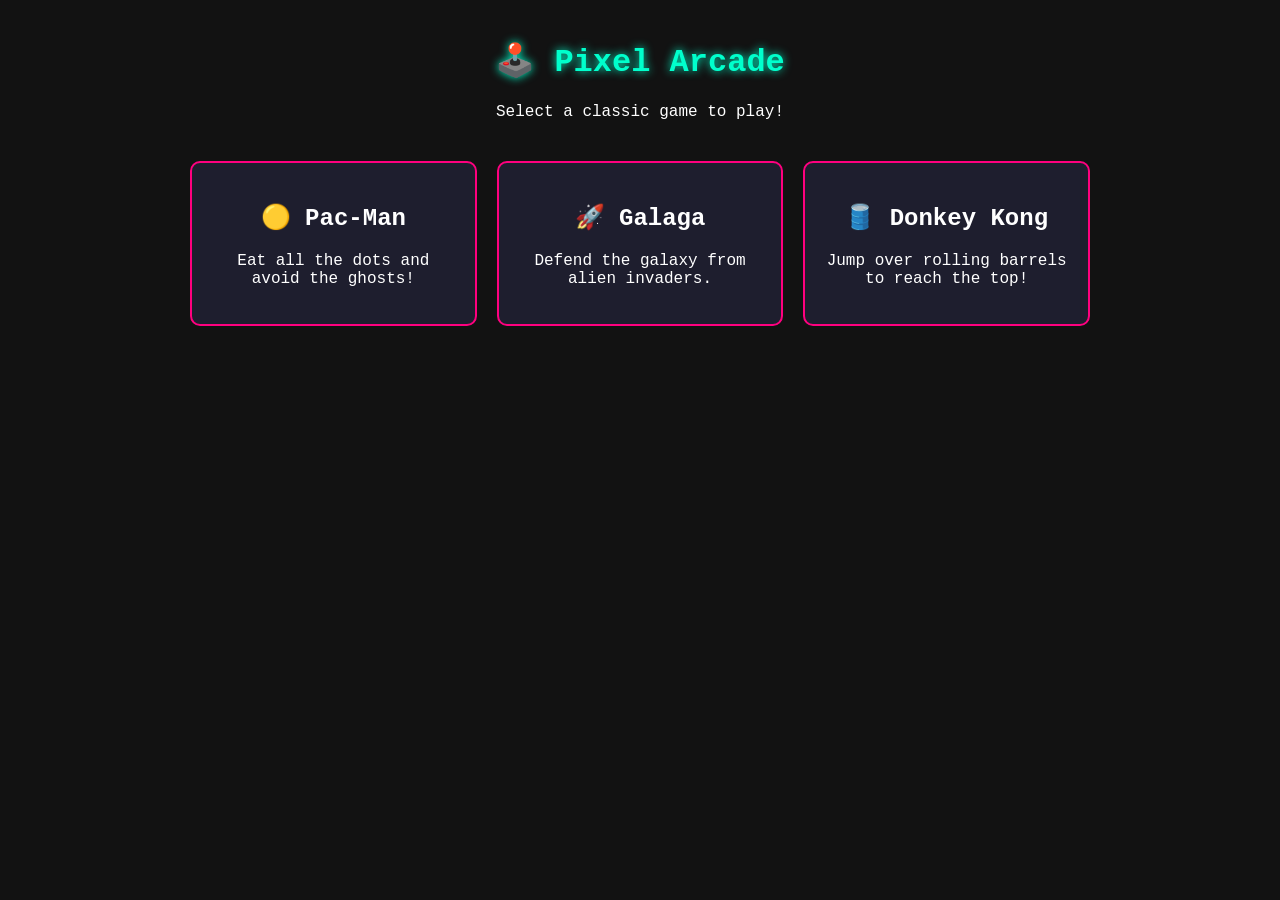
<file: index.html>
<!DOCTYPE html>
<html lang="en">
<head>
  <meta charset="UTF-8">
  <meta name="viewport" content="width=device-width, initial-scale=1.0">
  <title>Pixel Arcade</title>
  <link rel="stylesheet" href="style.css">
</head>
<body>
  <header>
    <h1>🕹️ Pixel Arcade</h1>
    <p>Select a classic game to play!</p>
  </header>

  <main class="game-grid">
    <a href="games/pacman.html" class="game-card">
      <h2>🟡 Pac-Man</h2>
      <p>Eat all the dots and avoid the ghosts!</p>
    </a>

    <a href="games/galaga.html" class="game-card">
      <h2>🚀 Galaga</h2>
      <p>Defend the galaxy from alien invaders.</p>
    </a>

    <a href="games/donkeykong.html" class="game-card">
      <h2>🛢️ Donkey Kong</h2>
      <p>Jump over rolling barrels to reach the top!</p>
    </a>
  </main>
</body>
</html>
</file>
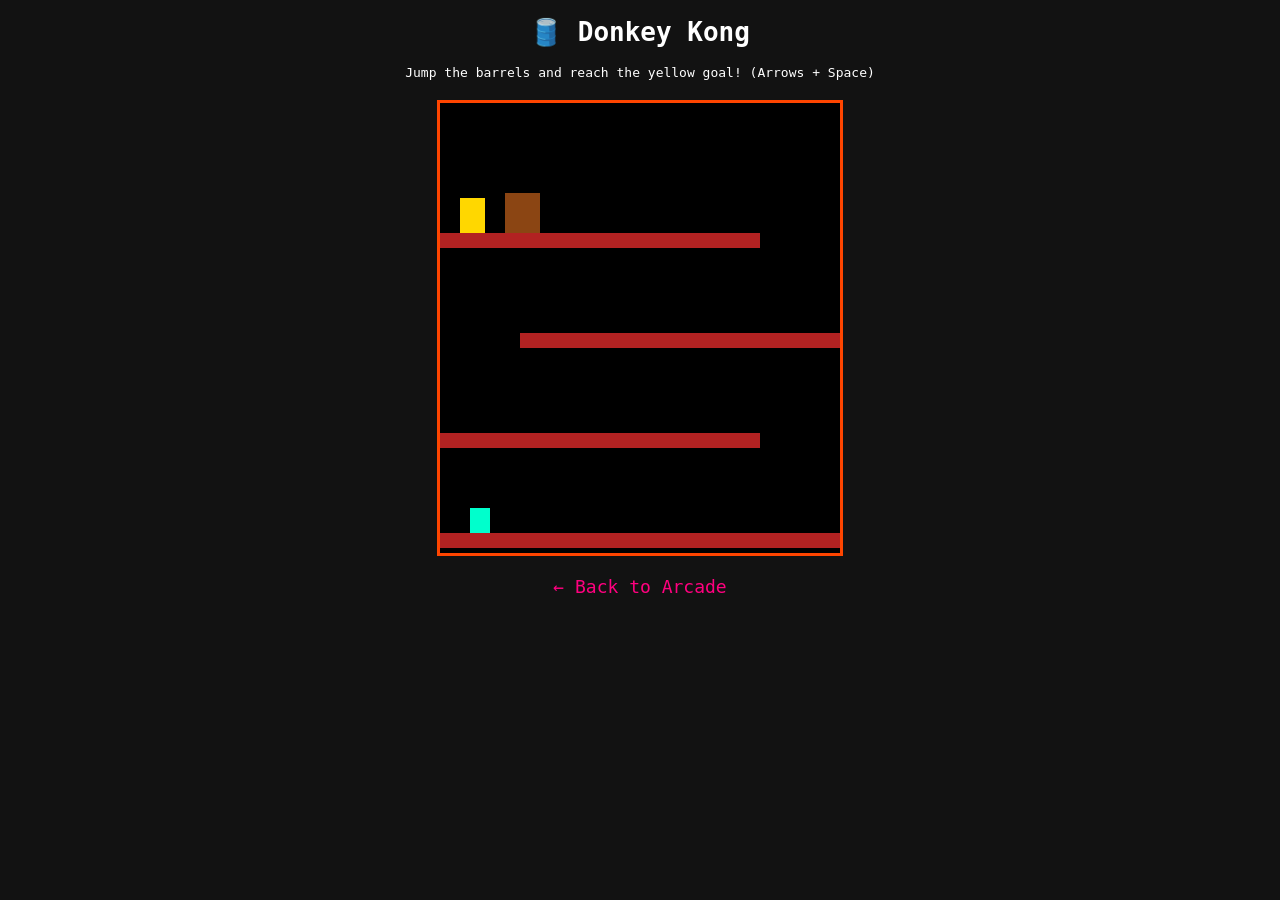
<file: games/donkeykong.html>
<!DOCTYPE html>
<html lang="en">
<head>
  <meta charset="UTF-8">
  <title>Donkey Kong</title>
  <style>
    body { background: #121212; color: white; font-family: monospace; text-align: center; }
    canvas { background: #000; border: 3px solid #ff4500; display: block; margin: 20px auto; }
    a { color: #ff007f; text-decoration: none; font-size: 18px; }
  </style>
</head>
<body>
  <h1>🛢️ Donkey Kong</h1>
  <p>Jump the barrels and reach the yellow goal! (Arrows + Space)</p>
  <canvas id="game" width="400" height="450"></canvas>
  <a href="../index.html">← Back to Arcade</a>

  <script>
    const canvas = document.getElementById("game");
    const ctx = canvas.getContext("2d");

    let player = { x: 30, y: 400, w: 20, h: 25, vx: 0, vy: 0, grounded: false };
    let barrels = [];
    let keys = {};
    let frame = 0;

    const platforms = [
      { x: 0, y: 430, w: 400, h: 15 },
      { x: 0, y: 330, w: 320, h: 15 },
      { x: 80, y: 230, w: 320, h: 15 },
      { x: 0, y: 130, w: 320, h: 15 }
    ];
    const goal = { x: 20, y: 95, w: 25, h: 35 };

    document.addEventListener("keydown", e => keys[e.key] = true);
    document.addEventListener("keyup", e => keys[e.key] = false);

    function loop() {
      ctx.clearRect(0, 0, canvas.width, canvas.height);
      frame++;

      // Player Movement
      if (keys["ArrowLeft"]) player.vx = -3;
      else if (keys["ArrowRight"]) player.vx = 3;
      else player.vx = 0;

      if ((keys["ArrowUp"] || keys[" "]) && player.grounded) {
        player.vy = -8.5;
        player.grounded = false;
      }

      player.vy += 0.4; // Gravity
      player.x += player.vx;
      player.y += player.vy;

      // Screen bounds
      if (player.x < 0) player.x = 0;
      if (player.x + player.w > canvas.width) player.x = canvas.width - player.w;

      // Platform collisions
      player.grounded = false;
      platforms.forEach(p => {
        ctx.fillStyle = "#b22222";
        ctx.fillRect(p.x, p.y, p.w, p.h);

        if (player.x < p.x + p.w && player.x + player.w > p.x &&
            player.y + player.h >= p.y && player.y + player.h <= p.y + p.h + player.vy && player.vy >= 0) {
          player.y = p.y - player.h;
          player.vy = 0;
          player.grounded = true;
        }
      });

      // Spawn Barrels
      if (frame % 110 === 0) {
        barrels.push({ x: 80, y: 110, r: 8, vx: 2.5, vy: 0 });
      }

      // Update & Draw Barrels
      barrels.forEach((b, i) => {
        b.vy += 0.4;
        b.x += b.vx;
        b.y += b.vy;

        platforms.forEach(p => {
          if (b.x > p.x && b.x < p.x + p.w && b.y + b.r >= p.y && b.y + b.r <= p.y + p.h + b.vy) {
            b.y = p.y - b.r;
            b.vy = 0;
          }
        });

        if (b.x <= b.r || b.x >= canvas.width - b.r) b.vx *= -1;
        if (b.y > canvas.height) barrels.splice(i, 1);

        ctx.fillStyle = "#cd853f";
        ctx.beginPath();
        ctx.arc(b.x, b.y, b.r, 0, Math.PI * 2);
        ctx.fill();

        // Hit player check
        if (Math.hypot(player.x + 10 - b.x, player.y + 12 - b.y) < b.r + 10) {
          alert("Hit by a barrel! Game Over.");
          location.reload();
        }
      });

      // Draw Goal & Donkey Kong stand-in
      ctx.fillStyle = "gold";
      ctx.fillRect(goal.x, goal.y, goal.w, goal.h);
      ctx.fillStyle = "#8b4513";
      ctx.fillRect(65, 90, 35, 40);

      // Draw Player
      ctx.fillStyle = "#00ffcc";
      ctx.fillRect(player.x, player.y, player.w, player.h);

      // Win check
      if (player.x < goal.x + goal.w && player.x + player.w > goal.x && player.y < goal.y + goal.h) {
        alert("You reached the top! You Win!");
        location.reload();
      }

      requestAnimationFrame(loop);
    }
    loop();
  </script>
</body>
</html>
</file>
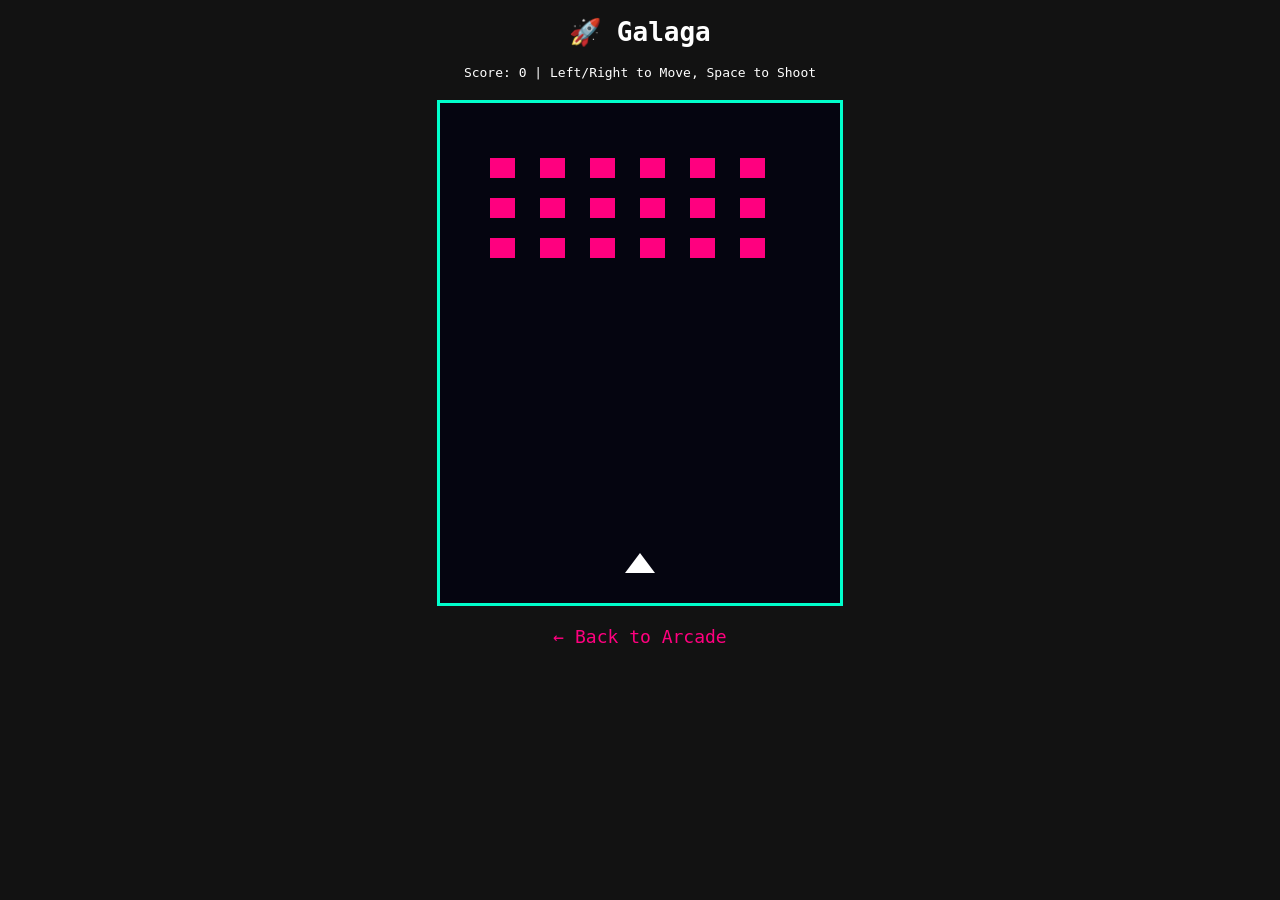
<file: games/galaga.html>
<!DOCTYPE html>
<html lang="en">
<head>
  <meta charset="UTF-8">
  <title>Galaga</title>
  <style>
    body { background: #121212; color: white; font-family: monospace; text-align: center; }
    canvas { background: #050510; border: 3px solid #00ffcc; display: block; margin: 20px auto; }
    a { color: #ff007f; text-decoration: none; font-size: 18px; }
  </style>
</head>
<body>
  <h1>🚀 Galaga</h1>
  <p>Score: <span id="score">0</span> | Left/Right to Move, Space to Shoot</p>
  <canvas id="game" width="400" height="500"></canvas>
  <a href="../index.html">← Back to Arcade</a>

  <script>
    const canvas = document.getElementById("game");
    const ctx = canvas.getContext("2d");
    let score = 0;
    let ship = { x: 185, y: 450, w: 30, h: 20 };
    let bullets = [];
    let enemies = [];
    let enemyDir = 2;
    let keys = {};

    for (let r = 0; r < 3; r++) {
      for (let c = 0; c < 6; c++) {
        enemies.push({ x: 50 + c * 50, y: 40 + r * 40, w: 25, h: 20, alive: true });
      }
    }

    document.addEventListener("keydown", e => {
      keys[e.key] = true;
      if (e.key === " ") bullets.push({ x: ship.x + 13, y: ship.y, w: 4, h: 10 });
    });
    document.addEventListener("keyup", e => keys[e.key] = false);

    function loop() {
      ctx.clearRect(0, 0, canvas.width, canvas.height);

      // Move Ship
      if (keys["ArrowLeft"] && ship.x > 0) ship.x -= 5;
      if (keys["ArrowRight"] && ship.x < canvas.width - ship.w) ship.x += 5;

      // Draw Ship
      ctx.fillStyle = "white";
      ctx.beginPath();
      ctx.moveTo(ship.x + 15, ship.y);
      ctx.lineTo(ship.x, ship.y + 20);
      ctx.lineTo(ship.x + 30, ship.y + 20);
      ctx.fill();

      // Move & Draw Bullets
      ctx.fillStyle = "#00ffcc";
      bullets.forEach((b, i) => {
        b.y -= 7;
        ctx.fillRect(b.x, b.y, b.w, b.h);
        if (b.y < 0) bullets.splice(i, 1);
      });

      // Move & Draw Enemies
      let hitEdge = false;
      enemies.forEach(en => {
        if (!en.alive) return;
        en.x += enemyDir;
        if (en.x <= 10 || en.x + en.w >= canvas.width - 10) hitEdge = true;

        ctx.fillStyle = "#ff007f";
        ctx.fillRect(en.x, en.y, en.w, en.h);

        // Collision with bullets
        bullets.forEach((b, bi) => {
          if (b.x < en.x + en.w && b.x + b.w > en.x && b.y < en.y + en.h && b.y + b.h > en.y) {
            en.alive = false;
            bullets.splice(bi, 1);
            score += 100;
            document.getElementById("score").innerText = score;
          }
        });

        if (en.y + en.h >= ship.y) {
          alert("Aliens Invaded! Game Over.");
          location.reload();
        }
      });

      if (hitEdge) {
        enemyDir *= -1;
        enemies.forEach(en => en.y += 15);
      }

      if (enemies.every(en => !en.alive)) {
        alert("Wave Cleared! You Win!");
        location.reload();
      }

      requestAnimationFrame(loop);
    }
    loop();
  </script>
</body>
</html>
</file>
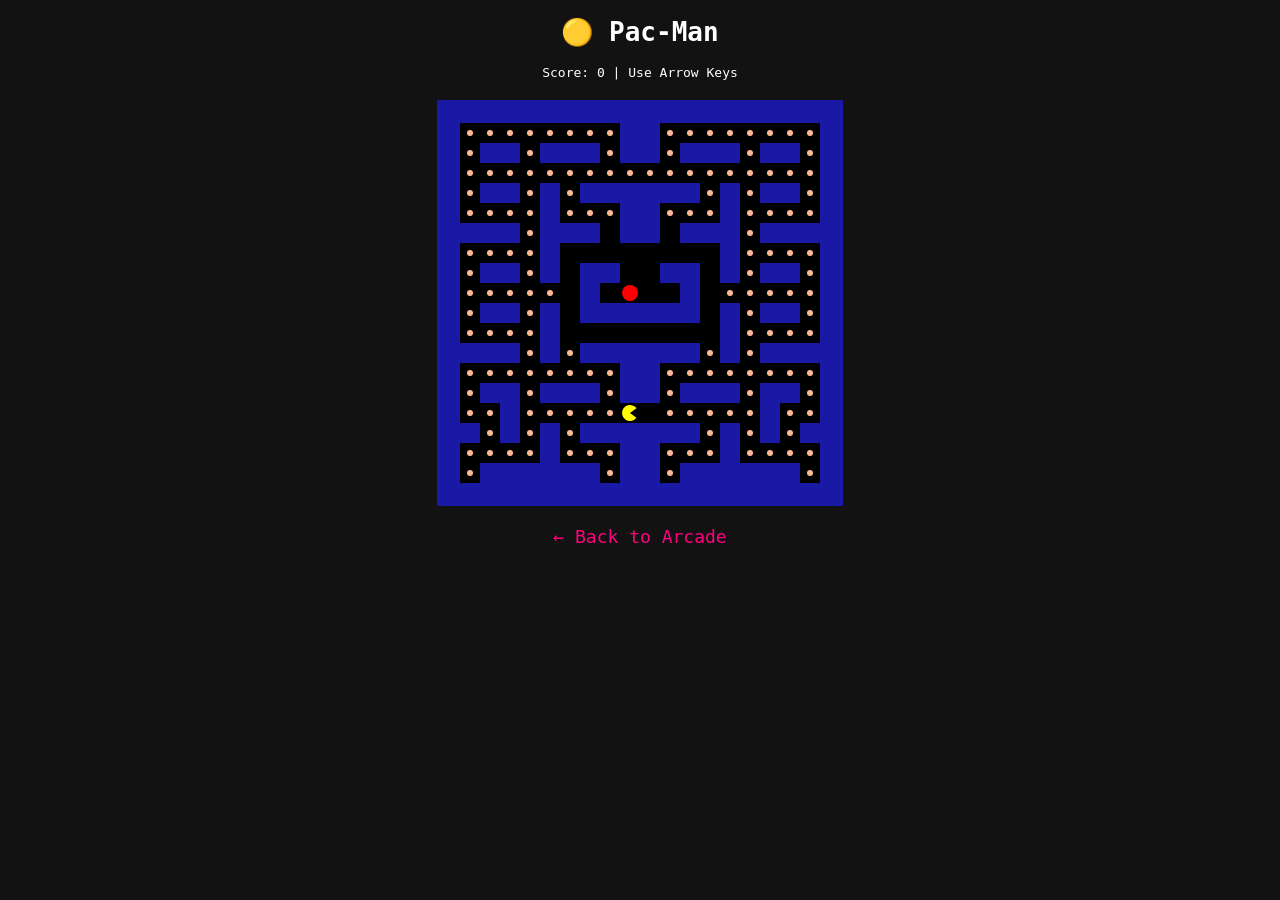
<file: games/pacman.html>
<!DOCTYPE html>
<html lang="en">
<head>
  <meta charset="UTF-8">
  <title>Pac-Man</title>
  <style>
    body { background: #121212; color: white; font-family: monospace; text-align: center; }
    canvas { background: #000; border: 3px solid #1919A6; display: block; margin: 20px auto; }
    a { color: #ff007f; text-decoration: none; font-size: 18px; }
  </style>
</head>
<body>
  <h1>🟡 Pac-Man</h1>
  <p>Score: <span id="score">0</span> | Use Arrow Keys</p>
  <canvas id="game" width="400" height="400"></canvas>
  <a href="../index.html">← Back to Arcade</a>

  <script>
    const canvas = document.getElementById("game");
    const ctx = canvas.getContext("2d");
    const tileSize = 20;
    let score = 0;

    // 1 = Wall, 0 = Dot, 2 = Empty
    const map = [
      [1,1,1,1,1,1,1,1,1,1,1,1,1,1,1,1,1,1,1,1],
      [1,0,0,0,0,0,0,0,0,1,1,0,0,0,0,0,0,0,0,1],
      [1,0,1,1,0,1,1,1,0,1,1,0,1,1,1,0,1,1,0,1],
      [1,0,0,0,0,0,0,0,0,0,0,0,0,0,0,0,0,0,0,1],
      [1,0,1,1,0,1,0,1,1,1,1,1,1,0,1,0,1,1,0,1],
      [1,0,0,0,0,1,0,0,0,1,1,0,0,0,1,0,0,0,0,1],
      [1,1,1,1,0,1,1,1,2,1,1,2,1,1,1,0,1,1,1,1],
      [1,0,0,0,0,1,2,2,2,2,2,2,2,2,1,0,0,0,0,1],
      [1,0,1,1,0,1,2,1,1,2,2,1,1,2,1,0,1,1,0,1],
      [1,0,0,0,0,0,2,1,2,2,2,2,1,2,0,0,0,0,0,1],
      [1,0,1,1,0,1,2,1,1,1,1,1,1,2,1,0,1,1,0,1],
      [1,0,0,0,0,1,2,2,2,2,2,2,2,2,1,0,0,0,0,1],
      [1,1,1,1,0,1,0,1,1,1,1,1,1,0,1,0,1,1,1,1],
      [1,0,0,0,0,0,0,0,0,1,1,0,0,0,0,0,0,0,0,1],
      [1,0,1,1,0,1,1,1,0,1,1,0,1,1,1,0,1,1,0,1],
      [1,0,0,1,0,0,0,0,0,2,2,0,0,0,0,0,1,0,0,1],
      [1,1,0,1,0,1,0,1,1,1,1,1,1,0,1,0,1,0,1,1],
      [1,0,0,0,0,1,0,0,0,1,1,0,0,0,1,0,0,0,0,1],
      [1,0,1,1,1,1,1,1,0,1,1,0,1,1,1,1,1,1,0,1],
      [1,1,1,1,1,1,1,1,1,1,1,1,1,1,1,1,1,1,1,1]
    ];

    let pac = { x: 9, y: 15, dx: 0, dy: 0 };
    let ghost = { x: 9, y: 9, dx: 1, dy: 0 };

    document.addEventListener("keydown", e => {
      if (e.key === "ArrowUp") { pac.dx = 0; pac.dy = -1; }
      if (e.key === "ArrowDown") { pac.dx = 0; pac.dy = 1; }
      if (e.key === "ArrowLeft") { pac.dx = -1; pac.dy = 0; }
      if (e.key === "ArrowRight") { pac.dx = 1; pac.dy = 0; }
    });

    function update() {
      if (map[pac.y + pac.dy][pac.x + pac.dx] !== 1) {
        pac.x += pac.dx;
        pac.y += pac.dy;
      }
      if (map[pac.y][pac.x] === 0) {
        map[pac.y][pac.x] = 2;
        score += 10;
        document.getElementById("score").innerText = score;
      }

      // Simple ghost movement
      const dirs = [{dx:1,dy:0},{dx:-1,dy:0},{dx:0,dy:1},{dx:0,dy:-1}];
      if (map[ghost.y + ghost.dy][ghost.x + ghost.dx] === 1 || Math.random() < 0.2) {
        const valid = dirs.filter(d => map[ghost.y + d.dy][ghost.x + d.dx] !== 1);
        const choice = valid[Math.floor(Math.random() * valid.length)];
        if (choice) { ghost.dx = choice.dx; ghost.dy = choice.dy; }
      }
      ghost.x += ghost.dx;
      ghost.y += ghost.dy;

      if (pac.x === ghost.x && pac.y === ghost.y) {
        alert("Game Over! Final Score: " + score);
        location.reload();
      }
    }

    function draw() {
      ctx.clearRect(0, 0, canvas.width, canvas.height);
      for (let r = 0; r < 20; r++) {
        for (let c = 0; c < 20; c++) {
          if (map[r][c] === 1) {
            ctx.fillStyle = "#1919A6";
            ctx.fillRect(c * tileSize, r * tileSize, tileSize, tileSize);
          } else if (map[r][c] === 0) {
            ctx.fillStyle = "#FFB897";
            ctx.beginPath();
            ctx.arc(c * tileSize + 10, r * tileSize + 10, 3, 0, Math.PI * 2);
            ctx.fill();
          }
        }
      }
      // Draw Pac-Man
      ctx.fillStyle = "yellow";
      ctx.beginPath();
      ctx.arc(pac.x * tileSize + 10, pac.y * tileSize + 10, 8, 0.2 * Math.PI, 1.8 * Math.PI);
      ctx.lineTo(pac.x * tileSize + 10, pac.y * tileSize + 10);
      ctx.fill();

      // Draw Ghost
      ctx.fillStyle = "red";
      ctx.beginPath();
      ctx.arc(ghost.x * tileSize + 10, ghost.y * tileSize + 10, 8, 0, Math.PI * 2);
      ctx.fill();
    }

    setInterval(() => { update(); draw(); }, 180);
  </script>
</body>
</html>
</file>
<file: style.css>
body {
  background-color: #121212;
  color: #ffffff;
  font-family: 'Courier New', Courier, monospace;
  text-align: center;
  margin: 0;
  padding: 20px;
}

header h1 {
  color: #00ffcc;
  text-shadow: 0 0 10px #00ffcc;
}

.game-grid {
  display: grid;
  grid-template-columns: repeat(auto-fit, minmax(250px, 1fr));
  gap: 20px;
  max-width: 900px;
  margin: 40px auto;
}

.game-card {
  background-color: #1e1e2e;
  border: 2px solid #ff007f;
  border-radius: 10px;
  padding: 20px;
  text-decoration: none;
  color: white;
  transition: transform 0.2s, box-shadow 0.2s;
}

.game-card:hover {
  transform: translateY(-5px);
  box-shadow: 0 0 15px #ff007f;
}
</file>
